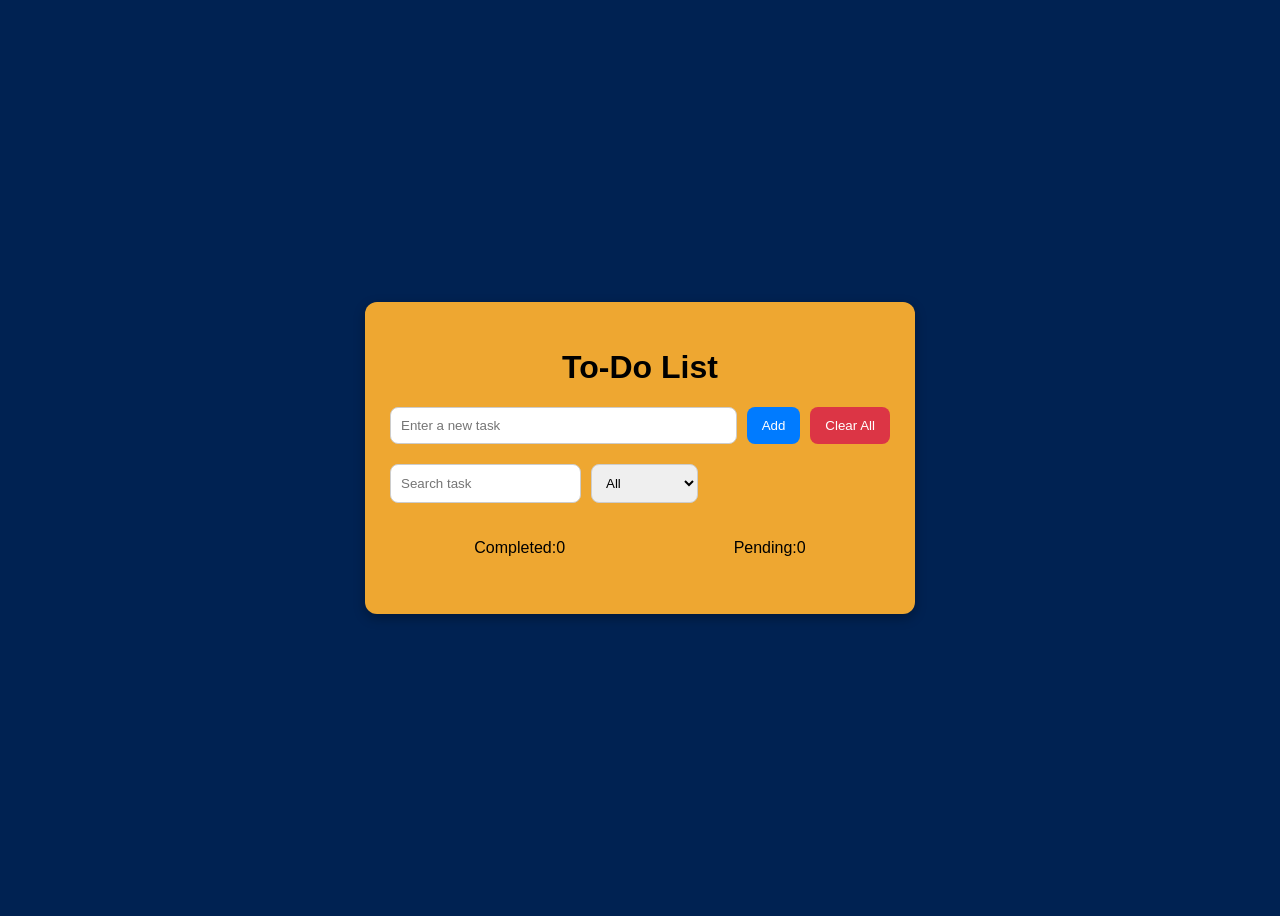
<file: CODSOFT_02To-Do List Application/index.html>
<!DOCTYPE html>
<html lang="en">
<head>
    <meta charset="UTF-8">
    <meta name="viewport" content="width=device-width, initial-scale=1.0">
    <title>To-Do List</title>
    <link rel="stylesheet" href="style.css">
</head>
<body>
    <div class="todo-container">
        <h1>To-Do List</h1>
        <div class="input-section">
            <input type="text" id="taskInput" placeholder="Enter a new task">
            <button id="addTask">Add</button>
            <button id="clearAll">Clear All</button>
        </div>
        <div class="search-section">
            <input type="text" id="search" placeholder="Search task">
            <select id="filter">
                <option value="all">All</option>
                <option value="completed">Completed</option>
                <option value="pending">Pending</option>
            </select>
        </div>
        <div class="count">
            <p>Completed:<span id="completedCount">0</span></p>
            <p>Pending:<span id="pendingCount">0</span></p>
        </div>
        <ul id="taskList"></ul>
    </div>
    <script src="script.js"></script>
    
</body>
</html>
</file>
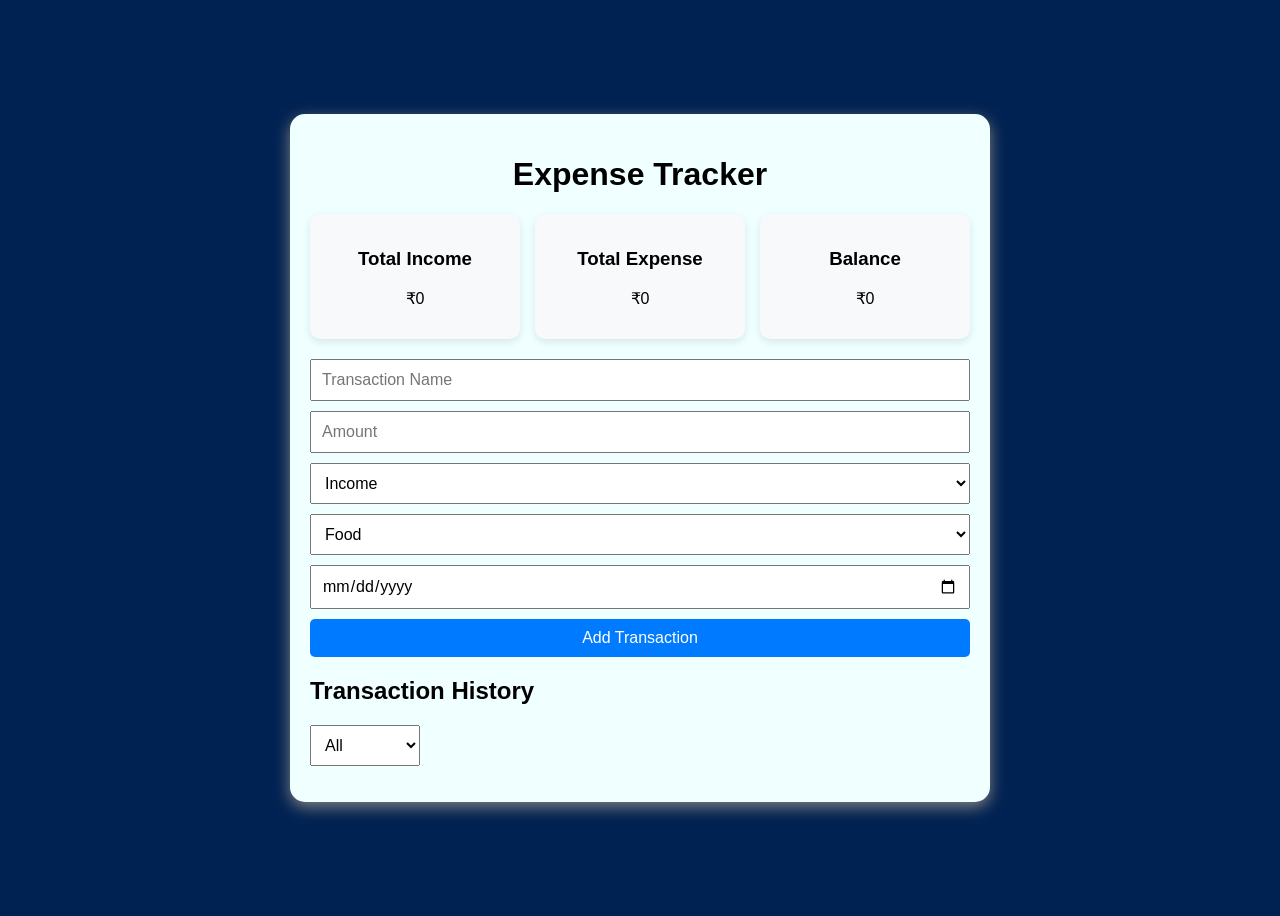
<file: CODSOFT_03Expense tracker/index.html>
<!DOCTYPE html>
<html lang="en">
<head>
    <meta charset="UTF-8">
    <meta name="viewport" content="width=device-width, initial-scale=1.0">
    <title>Expense Tracker</title>
    <link rel="stylesheet" href="style.css">
</head>
<body>
    <div class="container">
        <h1>Expense Tracker</h1>
        <div class="summary">
            <div class="card">
                <h3>Total Income</h3>
                <p id="income">₹0</p>
            </div>
            <div class="card">
                <h3>Total Expense</h3>
                <p id="expense">₹0</p>
            </div>
            <div class="card">
                <h3>Balance</h3>
                <p id="balance">₹0</p>
            </div>
        </div>
        <div class="form">
            <input type="text" id="title" placeholder="Transaction Name">
            <input type="number" id="amount" placeholder="Amount">

            <select id="type">
                <option value="income">Income</option>
                <option value="expense">Expense</option>
            </select>

            <select id="category">
                <option value="Food">Food</option>
                <option value="Travel">Travel</option>
                <option value="Shopping">Shopping</option>
                <option value="Salary">Salary</option>
                <option value="Other">Other</option>
            </select>


            <input type="date" id="date">

            <button onclick="addTransaction()">Add Transaction</button>

        </div>

        <h2>Transaction History</h2>
        <select id="filter" onchange="filterTransaction()">
            <option value="All">All</option>
            <option value="Food">Food</option>
            <option value="Travel">Travel</option>
            <option value="Shopping">Shopping</option>
            <option value="Salary">Salary</option>
        </select>
        <ul id="transactionList"></ul>
    </div>

    <script src="app.js"></script>
    
</body>
</html>
</file>
<file: CODSOFT_02To-Do List Application/style.css>
body{
    font-family: Arial,sans-serif;
    display: flex;
    justify-content: center;
    align-items: center;
    min-height: 100vh;
    background-color: #002252;
}
.todo-container{
    background-color: #eea731;
    width: 500px;
    padding: 25px;
    border-radius: 12px;
    box-shadow: 0 4px 12px rgba(0,0,0,0.3);
}
h1{
    text-align: center;
}
.input-section,
.search-section{
    display: flex;
    gap:10px;
    margin-bottom: 20px;
}
input,select{
    padding: 10px;
    border-radius: 8px;
    border: 1px solid #ccc;
}
#taskInput{
    flex: 1;
}

button{
    padding: 10px 15px;
    border: none;
    border-radius: 8px;
    cursor:pointer;
    color: white;
    background-color: #007bff;
}
button:hover{
    transform: scale(1.05);
    opacity: 0.9;
}
#clearAll{
    background-color: #dc3545;
}
li{
    background: #f1f1f1;
    padding: 12px;
    margin-bottom: 10px;
    border-radius: 8px;
    display: flex;
    justify-content: space-between;
    box-shadow: 0 4px 10px rgba(0,0,0,0.2);
}
li div{
    display:flex;
    gap:5px;
}
ul{
    list-style:none;
    padding:0;
}
.completed{
    text-decoration: line-through;
    color: gray;
}
.delete{
    background-color: red;
}
.delete:hover{
    background: darkred;
}
.edit{
    background:green;
}
.edit:hover{
    background: green;
    opacity: 0.8;
}
.count{
    display: flex;
    justify-content: space-around;
}
@media(max-width:600px){
.todo-container{
    width: 90%;
}
.input-section,
.search-section{
    flex-direction: column;
}
}
</file>
<file: CODSOFT_03Expense tracker/style.css>
*{
    box-sizing: border-box;
    font-family: Arial;
}

body{
    /* background-color: #f4f4f4; */
    display: flex;
    justify-content: center;
    background-color: #002252;
    min-height: 100vh;
    align-items: center;
}

.container{
    width: 90%;
    max-width: 700px;
    margin: 30px auto;
    background-color:azure;
    padding: 20px;
    border-radius: 15px;
    box-shadow: 0 5px 15px gray;
}
h1{
    text-align: center;
}
.summary{
    display: flex;
    gap: 15px;
}
.card{
    flex: 1;
    background-color: #f8f9fa;
    padding: 15px;
    text-align: center;
    border-radius: 10px;
    box-shadow: 0 3px 8px rgba(0,0,0,0.1);
}
.form{
    display: grid;
    gap: 10px;
    margin-top: 20px;
}
input,select,button{
    padding: 10px;
    font-size: 16px;
}
button{
    background-color: #007bff;
    color:white;
    border: none;
    cursor: pointer;
    border-radius: 5px;
    width: 100%;
}
button:hover{
    background-color: #0056b3;
}
li{
    list-style: none;
    background-color: #ffffff;
    padding: 15px;
    margin: 10px 0;
    border-radius: 8px;
    box-shadow: 0 3px 8px rgba(0,0,0,0.1);
}
@media(max-width:600px){
    .summary{
        flex-direction: column;
    }
}
ul{
    padding: 0;
}
</file>
